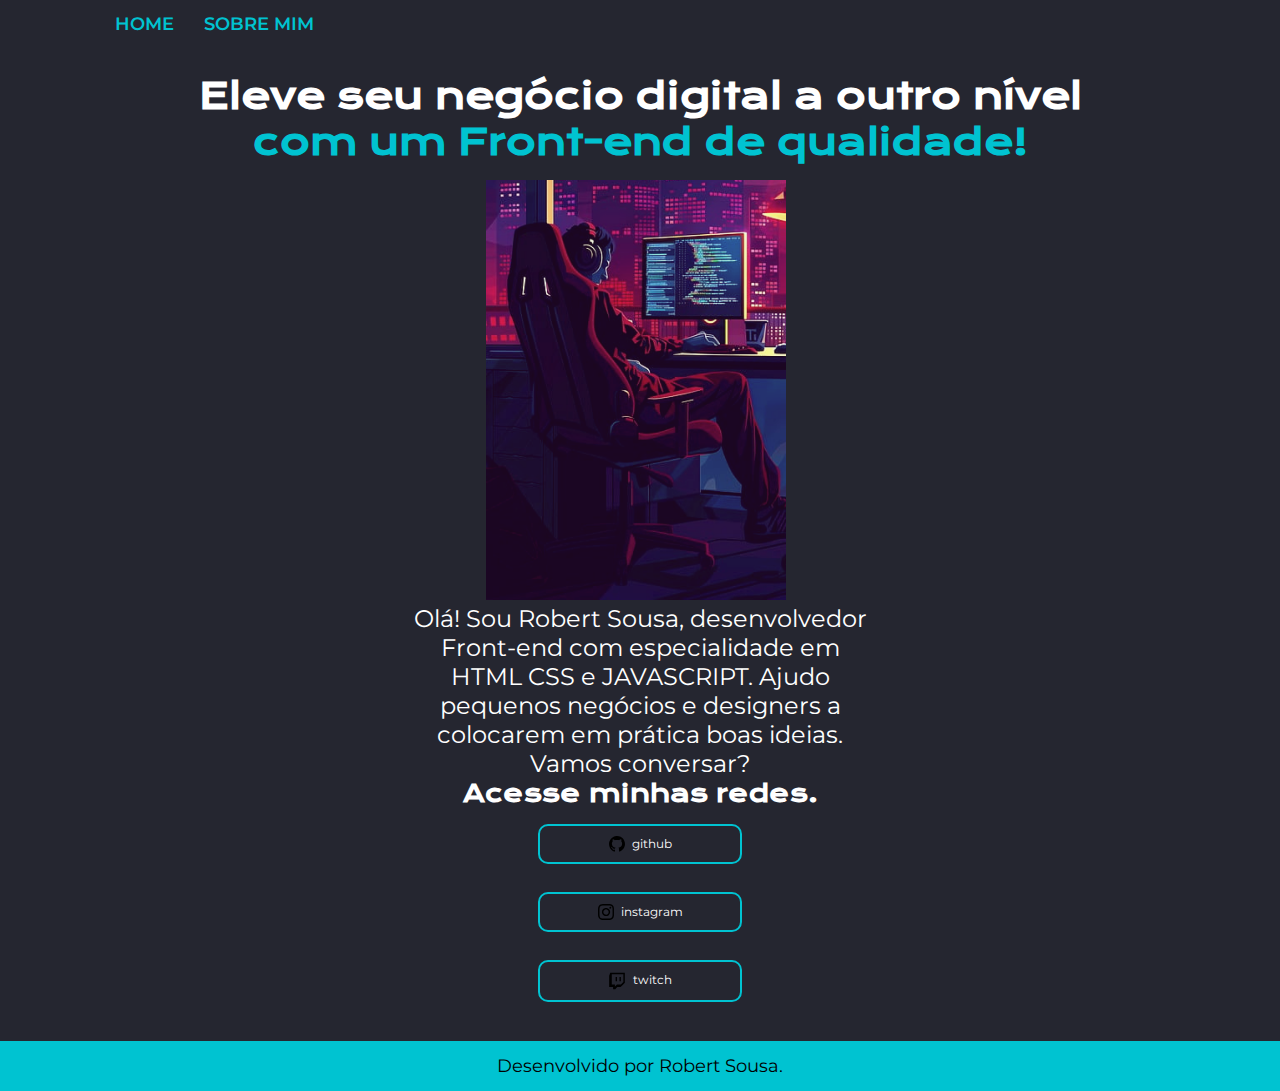
<file: index.html>
<!DOCTYPE html>
<html lang="pt-br">
<head>
    <link rel="stylesheet" href="styles/style.css">
    <meta charset="UTF-8">
    <meta name="viewport" content="width=device-width, initial-scale=1.0">
    <title>Primeiro portifólio</title>
</head>
<body>
    <header class="cabecalio">
                <nav class="cabnave">
                    <a class="cabecalio__link" href="index.html"> HOME
                    </a>
                    <a class="cabecalio__link" href="about.html"> SOBRE MIM
                    </a>
                </nav>
    </header>
    <main class="apresentacao">
            <section class="aprconteudo">
                    <h1 class="att">Eleve seu negócio digital a outro nível <strong class="titulodes">com um Front-end de qualidade!</strong>
                    </h1>
                <div class="apc">
                    <img class="codigo" src="assets/codigo.png" dir="programação" width="300" height="420">
                    <p class="app">Olá! Sou Robert Sousa, desenvolvedor Front-end com especialidade em HTML CSS e JAVASCRIPT. Ajudo pequenos negócios e designers a colocarem em prática boas ideias. Vamos conversar?
                    </p>
                    <h2 class="h2">Acesse minhas redes.
                    </h2>
                </div>
                <div class="div">
                    <a class="botao" href="https://github.com/Robert-S-C/">
                       <img src="assets/github.svg" alt="" width="16px" height="16px"> github
                    </a>
                    <a class="botao" href="https://www.instagram.com/dragonlaus/"><img src="assets/instagram.svg" alt="" width="16px" height="16px"> instagram
                    </a>
                    <a class="botao" href="https://www.twitch.tv/zoiogatuno">
                        <img src="assets/twitch.svg" alt="" width="18px" height="18px"> twitch
                    </a>
                </div>
            </section>
    </main>
    <footer class="rodape">
         <p>
            Desenvolvido por Robert Sousa.
         </p>
    </footer>
</body>
</html>
</file>
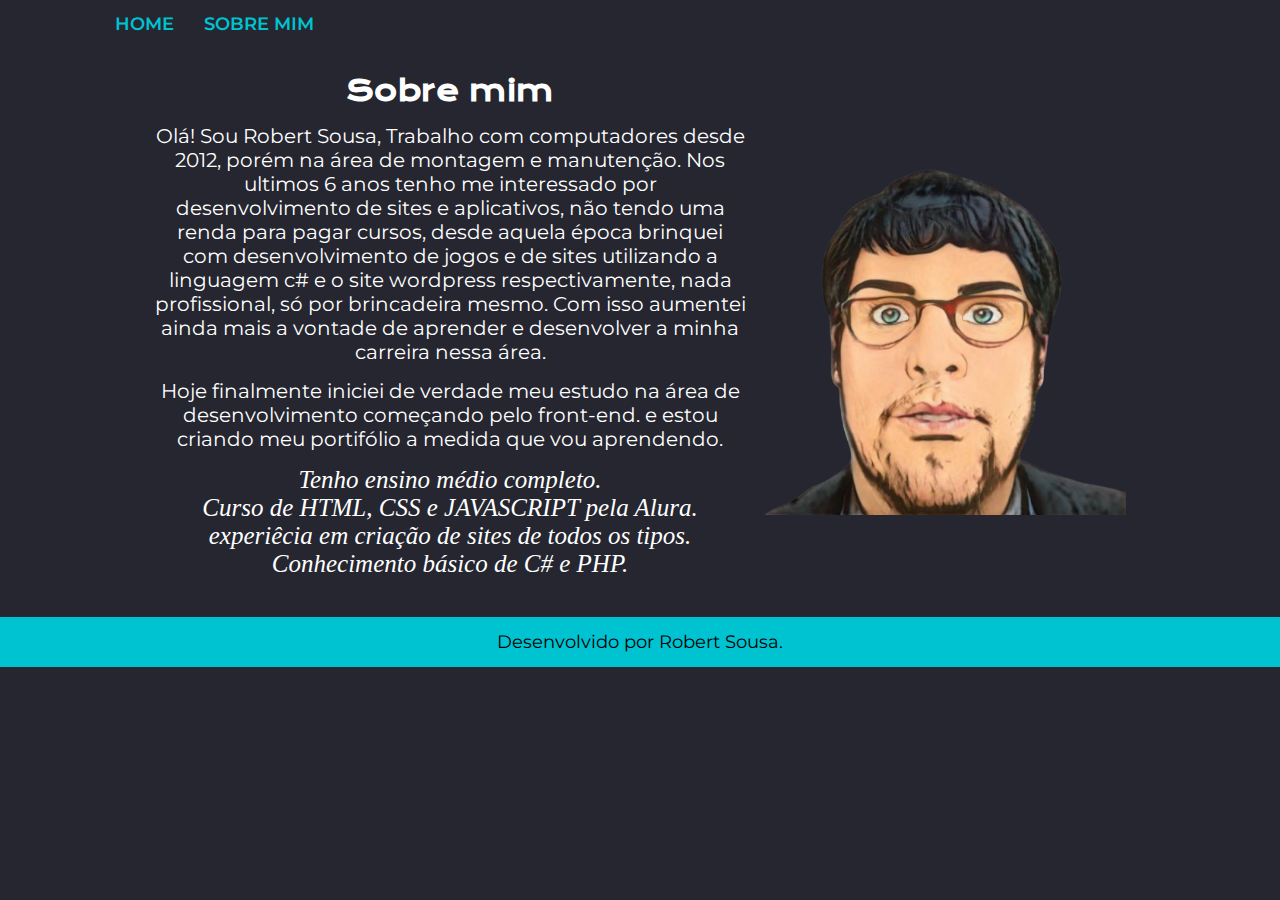
<file: about.html>
<!DOCTYPE html>
<html lang="pt-br">
<head>
    <meta charset="UTF-8">
    <meta name="viewport" content="width=device-width, initial-scale=1.0">
    <link rel="stylesheet" href="styles/style.css">
    <title>Sobre mim</title>
</head>
<body>
    <header class="cabecalio">
        <nav class="cabnavea">
            <a class="cabecalio__link" href="index.html"> HOME</a>
            <a class="cabecalio__link" href="about.html"> SOBRE MIM</a>
        </nav>
    </header>
    <main class="apresentacaoa">
        <section class="aprconteudoa">
            <h1 class="attabout">Sobre mim</h1>
            <p class="appabout">
                Olá! Sou Robert Sousa, Trabalho com computadores desde 2012, porém na área de montagem e manutenção. Nos ultimos 6 anos tenho me interessado por desenvolvimento de sites e aplicativos, não tendo uma renda para pagar cursos, desde aquela época brinquei com desenvolvimento de jogos e de sites utilizando a linguagem c# e o site wordpress respectivamente, nada profissional, só por brincadeira mesmo. Com isso aumentei ainda mais a vontade de aprender e desenvolver a minha carreira nessa área. 
            </p>
            <p class="appabout">
                Hoje finalmente iniciei de verdade meu estudo na área de desenvolvimento começando pelo front-end. e estou criando meu portifólio a medida que vou aprendendo. 
            </p>
            <i class="lista">
                <li>Tenho ensino médio completo.</li>
                <li>Curso de HTML, CSS e JAVASCRIPT pela Alura.</li>
                <li>experiêcia em criação de sites de todos os tipos.</li>
                <li>Conhecimento básico de C# e PHP.</li>
            </i>
        </section>
        <img class="eu" src="assets/eu.png" width="380" alt="280">
    </main>
    <footer class="rodape">
        <p>
           Desenvolvido por Robert Sousa.
        </p>
   </footer>
</body>
</html>
</file>
<file: styles/style.css>
@import url('https://fonts.googleapis.com/css2?family=Krona+One&family=Montserrat:wght@600&display=swap');
:root {
    --cor-primaria: #252630;
    --cor-secundaria: #ffffff;
    --cor-terciaria: #00c3d1;
    --cor-hover: #161616;
    --cor-rodape: #000000;
    --fonte-primaria: "Krona One", sans-serif;
    --fonte-secundaria:"Montserrat", sans-serif;
}
* {
    margin: 0px;
    padding: 0px;
}
body {
    box-sizing: border-box;
    background-color:var(--cor-primaria);
    color:var(--cor-secundaria);
}
.titulodes {
    color:var(--cor-terciaria);
}
.textodesp1 {
    color:var(--cor-secundaria);
}
.apresentacao {
padding: 3% 13%;
display:flex;
align-items: center;
justify-content: space-between;
}
.aprconteudo {
    display:flex;
    flex-direction:column;
    gap: 15px;
}
.apc {
    display:block;
    justify-content: center;
   
}
.aprconteudoa {
    display:flex;
    flex-direction: column;
    gap: 15px;
}
.codigo {
    margin-left: 25vw;
}
.att {
   font-size: 36px;
   text-align: center;
   font-family:var(--fonte-primaria);  
}
.app {
    font-size: 24px;
    text-align: center;
    font-family:var(--fonte-secundaria);
    margin-left: 25%;
    margin-right: 25%;
}
div {
    gap: 28px;
    display: flex;
    flex-direction: column;
    align-items: center;
    justify-content: space-between;
}
.botao {
    display: flex;
    justify-content: center;
    gap: 7px;
    color:var(--cor-secundaria);
    font-family:var(--fonte-secundaria);
    font-size: 12px;
    transition: all 0.3s;
    font-weight: 600px;
    border-radius: 10px;
    border: 2px solid var(--cor-terciaria);
    width: 200px;
    text-align: center;
    padding: 10px 0px 10px;
    text-decoration: none;
}
.botao:hover {
    background-color:var(--cor-hover);
    padding: 1.8%;
    width: 30%;
    height: 35%;
}
.h2 {
    font-size: 24px;
    text-align: center;
    font-family:var(--fonte-primaria);
    font-weight: 400px;
}
.rodape {
    color:var(--cor-rodape);
    background-color:var(--cor-terciaria);
    padding: 14px;
    text-align: center;
    font-family:var(--fonte-secundaria);
    font-size: 18px;
    font-weight: 400px;
}
.cabecalio {
    padding: 1% 0% 0% 9%
}
.cabnave {
    display: flex;
    gap: 30px;
}
.cabnavea {
    display: flex;
    gap: 30px;
}
.cabecalio__link {
    font-family:var(--fonte-secundaria);
    font-size: 18px;
    font-weight: 600;
    transition: all 0.5s;
    color: var(--cor-terciaria);
    text-decoration: none;
}
.appabout {
    font-size: 20px;
    text-align: center;
    font-family:var(--fonte-secundaria);
}
.attabout {
    font-size: 28px;
    text-align: center;
    font-family:var(--fonte-primaria);
}
.apresentacaoa {
    padding: 3% 12%;
    display:flex;
    align-items: center;
    justify-content: space-between;
}
.lista {
    font-size: 25px;
    list-style: none;
    text-align: center;
}
.cabecalio__link:hover {
    color:var(--cor-secundaria);
}
@media screen and (max-width: 600px) {
    
    head {
        margin: auto;
    }
    .rodape {
        margin: auto;
        text-align: center;
    }
    p {
        margin: auto;
    }
    main {
    display: block;
    background-image: none;
    margin:0;
    width: 0;
    padding: 0;
    gap: 0;
}
.codigo {
    width: 50vw;
    height: 80vw;
    margin: auto;  
}
.apresentacaoa {
    margin-left: 18%;
}
.cabnave {
    align-items: center;
    text-align: center;
}
.cabnavea {
    align-items: center;
    text-align: center;
}
.app {
    margin: 0%;
}
.eu {
    display:none
}
.aprconteudo {
    margin-left: 8vw;
    text-align: center;
    border: 0;

}
.aprconteudoa {
    margin: 0;
    text-align: center;
    border: 0;

}
}
</file>
